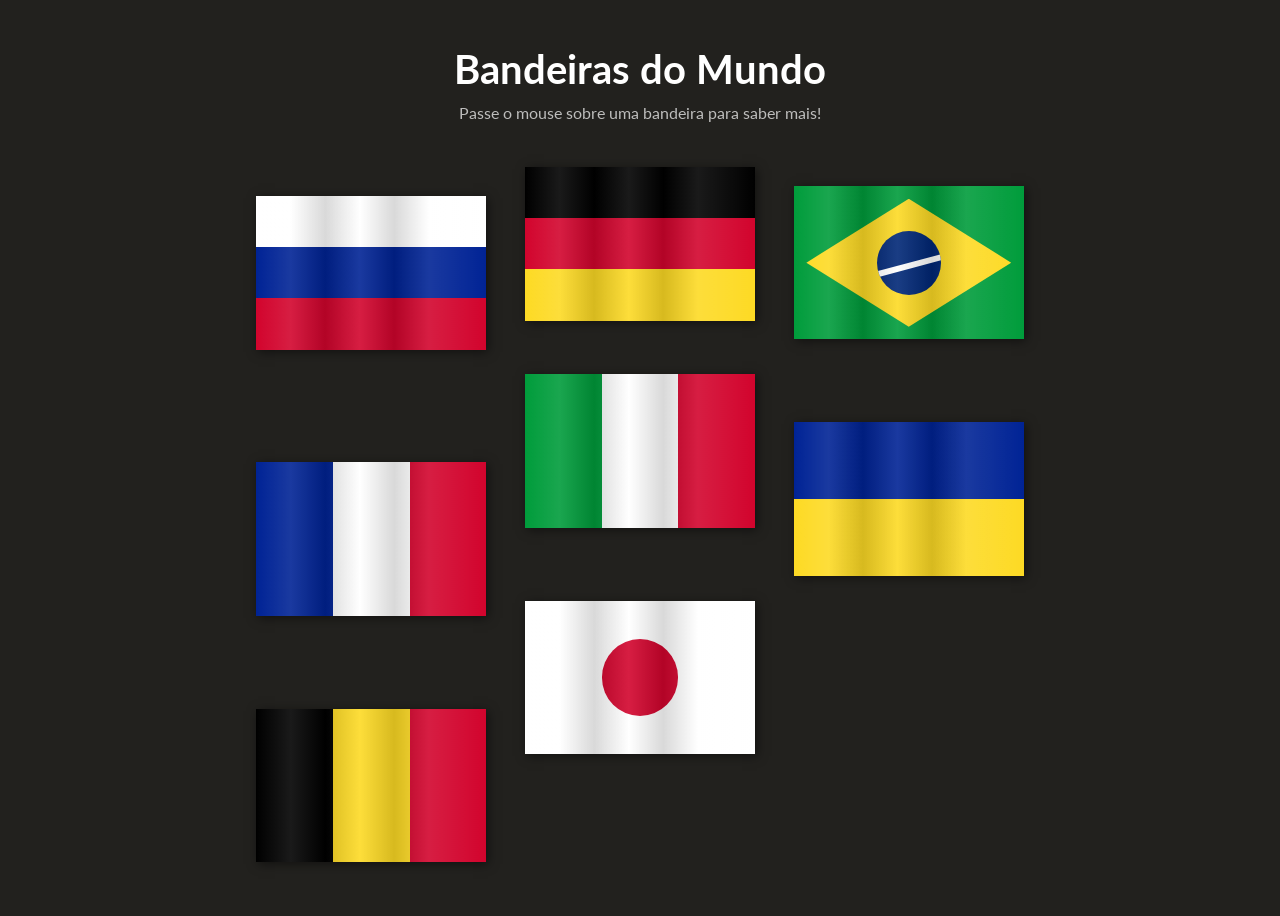
<file: index.html>
<!DOCTYPE html>
<html lang="pt-br">
<head>
    <meta charset="UTF-8">
    <meta name="viewport" content="width=device-width, initial-scale=1.0">
    <link rel="stylesheet" href="bandeiras.css">
    <title>Bandeiras do Mundo - Interativo (CSS Hover)</title>
</head>
<body>
    <header>
        <h1>Bandeiras do Mundo</h1>
        <p>Passe o mouse sobre uma bandeira para saber mais!</p>
    </header>

    <main class="container">
        <!-- Grupo 1 -->
        <section class="flag-group">
            <div class="flag-wrapper">
                <div id="russia" class="flag flag-horizontal">
                    <div class="stripe color-white"></div>
                    <div class="stripe color-blue"></div>
                    <div class="stripe color-red"></div>
                </div>
                <div class="description">
                    <h3>Rússia</h3>
                    <p>O maior país do mundo em área, abrangendo o leste da Europa e o norte da Ásia.</p>
                </div>
            </div>
            
            <div class="flag-wrapper">
                <div id="franca" class="flag flag-vertical">
                    <div class="stripe color-blue"></div>
                    <div class="stripe color-white"></div>
                    <div class="stripe color-red"></div>
                </div>
                <div class="description">
                    <h3>França</h3>
                    <p>Famosa por sua culinária, moda, arte e pela icônica Torre Eiffel em Paris.</p>
                </div>
            </div>
        
            <div class="flag-wrapper">
                <div id="belgica" class="flag flag-vertical">
                    <div class="stripe color-black"></div>
                    <div class="stripe color-yellow"></div>
                    <div class="stripe color-red"></div>
                </div>
                <div class="description">
                    <h3>Bélgica</h3>
                    <p>Conhecida por seus chocolates, cervejas e por sediar a União Europeia.</p>
                </div>
            </div>
        </section>

        <!-- Grupo 2 -->
        <section class="flag-group">
            <div class="flag-wrapper">
                <div id="alemanha" class="flag flag-horizontal">
                    <div class="stripe color-black"></div>
                    <div class="stripe color-red"></div>
                    <div class="stripe color-yellow"></div>
                </div>
                <div class="description">
                    <h3>Alemanha</h3>
                    <p>Uma potência econômica europeia com rica história e tradição em engenharia.</p>
                </div>
            </div>

            <div class="flag-wrapper">
                <div id="italia" class="flag flag-vertical">
                    <div class="stripe color-green"></div>
                    <div class="stripe color-white"></div>
                    <div class="stripe color-red"></div>
                </div>
                <div class="description">
                    <h3>Itália</h3>
                    <p>Berço do Renascimento, famosa por sua gastronomia e patrimônio histórico.</p>
                </div>
            </div>

            <div class="flag-wrapper">
                <div id="japao" class="flag flag-special">
                    <div class="circle color-red"></div>
                </div>
                <div class="description">
                    <h3>Japão</h3>
                    <p>Um arquipélago que une tecnologia de ponta com tradições milenares.</p>
                </div>
            </div>
        </section>

        <!-- Grupo 3 -->
        <section class="flag-group">
            <div class="flag-wrapper">
                <div id="brasil" class="flag flag-special">
                    <div class="lozenge color-yellow">
                        <div class="circle-brazil color-blue">
                            <div class="stripe-brazil"></div>
                        </div>
                    </div>
                </div>
                <div class="description">
                    <h3>Brasil</h3>
                    <p>O maior país da América do Sul, conhecido por sua biodiversidade e cultura vibrante.</p>
                </div>
            </div>

            <div class="flag-wrapper">
                <div id="ucrania" class="flag flag-horizontal">
                    <div class="stripe color-blue"></div>
                    <div class="stripe color-yellow"></div>
                </div>
                <div class="description">
                    <h3>Ucrânia</h3>
                    <p>Localizada no leste europeu, conhecida por suas vastas planícies férteis.</p>
                </div>
            </div>
        </section>
    </main>
</body>
</html>
</file>
<file: bandeiras.css>
@import url('https://fonts.googleapis.com/css2?family=Lato:wght@400;700&display=swap');

/* --- Reset e Variáveis --- */
:root {
    --bg-dark: rgb(34, 33, 30);
    --flag-width: 18vw;
    --flag-height: 12vw;
    --transition-speed: 0.4s;
    
    /* Cores das Bandeiras */
    --white: #ffffff;
    --blue: #002395;
    --red: #D2042D;
    --black: #000000;
    --yellow: #FDDA24;
    --green: #009c3b;
    --brazil-blue: #002776;
}

* {
    margin: 0;
    padding: 0;
    box-sizing: border-box;
}

body {
    min-height: 100vh;
    background-color: var(--bg-dark);
    font-family: 'Lato', sans-serif;
    color: var(--white);
    padding: 5vh 2vw;
    overflow-x: hidden;
}

header {
    text-align: center;
    margin-bottom: 5vh;
}

header h1 { font-size: 2.5rem; margin-bottom: 10px; }
header p { opacity: 0.7; }

/* --- Container e Grupos --- */
.container {
    display: flex;
    flex-wrap: wrap;
    justify-content: center;
    gap: 3vw;
}

.flag-group {
    display: flex;
    flex-direction: column;
    gap: 5vh;
    align-items: center;
}

/* --- Flag Wrapper (Interatividade via Hover) --- */
.flag-wrapper {
    position: relative;
    display: flex;
    align-items: center;
    width: var(--flag-width);
    transition: width var(--transition-speed) ease;
}

/* Efeito de expansão ao passar o mouse */
.flag-wrapper:hover {
    width: calc(var(--flag-width) + 250px);
}

/* --- Estilo Base das Bandeiras --- */
.flag {
    width: var(--flag-width);
    height: var(--flag-height);
    flex-shrink: 0;
    position: relative;
    overflow: hidden;
    cursor: pointer;
    box-shadow: 2px 2px 10px rgba(0,0,0,0.5);
    transition: transform var(--transition-speed) ease, box-shadow var(--transition-speed) ease;
    background-color: var(--white);
    z-index: 2;
}

/* Ajuste da bandeira no hover */
.flag-wrapper:hover .flag {
    transform: translateX(-10px) scale(1.05);
    box-shadow: 0 10px 20px rgba(0, 0, 0, 0.6);
}

/* --- Descrição --- */
.description {
    opacity: 0;
    transform: translateX(-30px);
    transition: opacity var(--transition-speed) ease, transform var(--transition-speed) ease;
    padding-left: 20px;
    pointer-events: none;
    max-width: 250px;
    white-space: normal; /* Garante que o texto quebre linha */
}

/* Mostrar descrição no hover */
.flag-wrapper:hover .description {
    opacity: 1;
    transform: translateX(0);
}

.description h3 { margin-bottom: 8px; color: var(--yellow); }
.description p { font-size: 0.9rem; line-height: 1.4; }

/* --- Efeito de Tecido (Animação) --- */
.flag::after {
    content: "";
    position: absolute;
    top: 0;
    left: 0;
    width: 200%;
    height: 100%;
    background: linear-gradient(
        90deg, 
        rgba(255,255,255,0) 0%, 
        rgba(255,255,255,0.1) 15%, 
        rgba(0,0,0,0.15) 30%, 
        rgba(255,255,255,0.1) 45%, 
        rgba(0,0,0,0.15) 60%, 
        rgba(255,255,255,0.1) 75%,
        rgba(255,255,255,0) 100%
    );
    background-size: 50% 100%;
    z-index: 5;
    animation: wave 3s linear infinite;
    pointer-events: none;
}

@keyframes wave {
    0% { transform: translateX(0); }
    100% { transform: translateX(-50%); }
}

/* --- Layouts de Listras --- */
.flag-horizontal { display: flex; flex-direction: column; }
.flag-horizontal .stripe { flex: 1; width: 100%; }

.flag-vertical { display: flex; flex-direction: row; }
.flag-vertical .stripe { flex: 1; height: 100%; }

/* --- Bandeiras Especiais --- */
.flag-special { display: flex; justify-content: center; align-items: center; }

/* Japão */
#japao { background-color: var(--white); }
#japao .circle { width: 6vw; height: 6vw; background-color: var(--red); border-radius: 50%; }

/* Brasil */
#brasil { background-color: var(--green); }
#brasil .lozenge {
    width: 16vw; height: 10vw; background-color: var(--yellow);
    clip-path: polygon(50% 0%, 100% 50%, 50% 100%, 0% 50%);
    display: flex; justify-content: center; align-items: center;
}
#brasil .circle-brazil { width: 5vw; height: 5vw; background-color: var(--brazil-blue); border-radius: 50%; position: relative; overflow: hidden; }
#brasil .stripe-brazil { position: absolute; width: 120%; height: 0.5vw; background-color: var(--white); top: 50%; left: -10%; transform: rotate(-15deg); }

/* Ucrânia */
#ucrania .stripe { height: 50%; }

/* --- Cores Utilitárias --- */
.color-white { background-color: var(--white); }
.color-blue { background-color: var(--blue); }
.color-red { background-color: var(--red); }
.color-black { background-color: var(--black); }
.color-yellow { background-color: var(--yellow); }
.color-green { background-color: var(--green); }

/* --- Responsividade --- */
@media (max-width: 900px) {
    :root {
        --flag-width: 70vw;
        --flag-height: 46vw;
    }
    
    .container { flex-direction: column; align-items: center; }
    .flag-group { width: 100%; }

    .flag-wrapper:hover {
        width: var(--flag-width);
        flex-direction: column;
        height: auto;
    }

    .flag-wrapper:hover .flag {
        transform: translateY(-10px) scale(1.02);
    }

    .description {
        padding: 20px 0;
        max-width: 100%;
        text-align: center;
        transform: translateY(-20px);
        padding-left: 0;
    }

    .flag-wrapper:hover .description {
        transform: translateY(0);
    }

    #japao .circle { width: 22vw; height: 22vw; }
    #brasil .lozenge { width: 62vw; height: 38vw; }
    #brasil .circle-brazil { width: 20vw; height: 20vw; }
    #brasil .stripe-brazil { height: 2vw; }
}
</file>
